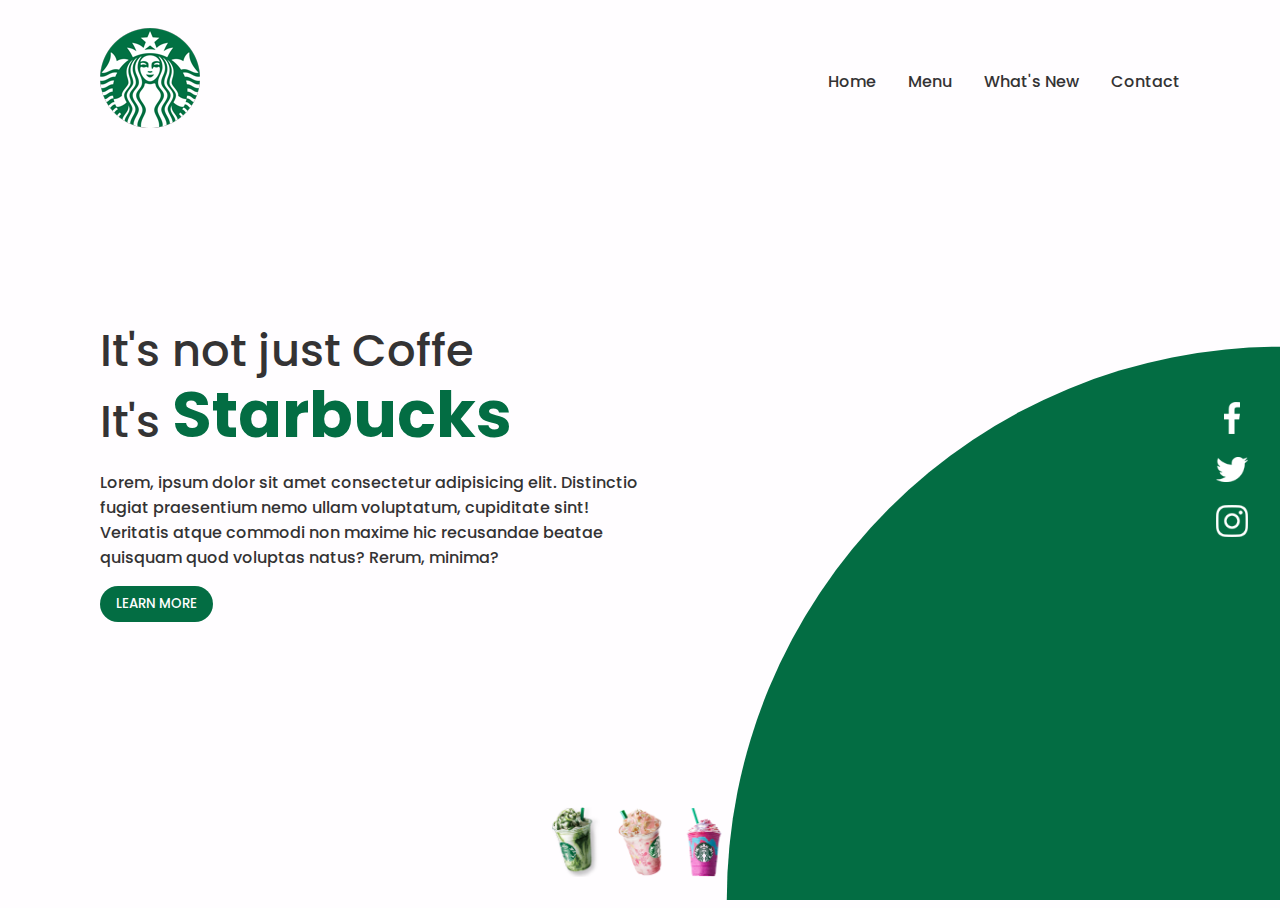
<file: index.html>
<!DOCTYPE html>
<html lang="pt-br">
  <head>
    <meta charset="UTF-8" />
    <meta name="viewport" content="width=device-width, initial-scale=1.0" />
    <link rel="stylesheet" href="style.css" />
    <title>Starbucks</title>
  </head>
  <body>
    <div id="circle"></div>
    <header>
      <div class="logo">
        <a href="#"><img src="./img/logo.png" alt="logo starbucks" /></a>
      </div>
      <div class="nav">
        <ul>
          <li>
            <a href="#">Home</a>
          </li>
          <li>
            <a href="#">Menu</a>
          </li>
          <li>
            <a href="#">What's New</a>
          </li>
          <li>
            <a href="#">Contact</a>
          </li>
        </ul>
      </div>
    </header>

    <main>
      <div class="text-content">
        <h2>
          It's not just Coffe <br />It's
          <span id="text-starbucks"> Starbucks </span>
        </h2>
        <p>
          Lorem, ipsum dolor sit amet consectetur adipisicing elit. Distinctio
          fugiat praesentium nemo ullam voluptatum, cupiditate sint! Veritatis
          atque commodi non maxime hic recusandae beatae quisquam quod voluptas
          natus? Rerum, minima?
        </p>
        <button id="btn">learn more</button>
      </div>
      <div id="img-content">
        <img class="show-animation" src="./img/img1.png" alt="Coffe Green" />
      </div>
      <div class="sci">
        <ul>
          <li>
            <a href="#">
              <img src="./img/facebook.png" alt="facebook" />
            </a>
          </li>
          <li>
            <a href="#">
              <img src="./img/twitter.png" alt="twitter" />
            </a>
          </li>
          <li>
            <a href="#">
              <img src="./img/instagram.png" alt="instagram" />
            </a>
          </li>
        </ul>
      </div>
    </main>

    <footer>
      <div class="list-items">
        <ul>
          <li onclick="handleChanges('./img/img1.png', '#036D43')">
            <img src="./img/thumb1.png" alt="Coffe 1" />
          </li>
          <li onclick="handleChanges('./img/img2.png', '#DA6A8C')">
            <img src="./img/thumb2.png" alt="Coffe 2" />
          </li>
          <li onclick="handleChanges('./img/img3.png', '#CA4CA5')">
            <img src="./img/thumb3.png" alt="Coffe 3" />
          </li>
        </ul>
      </div>
    </footer>

    <script>
      let btn = document.getElementById("btn");
      let starbucks = document.getElementById("text-starbucks");
      let img = document.getElementById("img-content").querySelector("img");
      let circle = document.getElementById("circle");

      function handleChanges(image, color) {
        img.removeAttribute("class");
        setTimeout(() => {
          btn.style.background = color;
          starbucks.style.color = color;
          circle.style.background = color;
          img.setAttribute("src", image);
          img.classList.add("show-animation");
        }, 30);
      }
    </script>
  </body>
</html>
</file>
<file: style.css>
@import url("https://fonts.googleapis.com/css2?family=Poppins:wght@300;400;500;600;700;800;900&display=swap");

* {
  margin: 0;
  padding: 0;
  font-family: "Poppins", sans-serif;
  box-sizing: border-box;
  list-style-type: none;
  text-decoration: none;
  color: #343334;
  font-weight: 500;
}

body {
  display: flex;
  flex-direction: column;
  background: #fffdff;
  height: 100vh;
}

#circle {
  position: absolute;
  content: "";
  /* transition: 0.3 ease-in-out; */
  width: 100%;
  height: 100%;
  background: #036d43;
  clip-path: circle(50% at 100% 100%);
  z-index: -1;
}

header {
  display: flex;
  padding: 28px 100px;
  justify-content: space-between;
  align-items: center;
}

header ul {
  display: flex;
  gap: 32px;
}

main {
  position: relative;
  padding: 0 100px;
  display: flex;
  align-items: center;
  justify-content: space-between;
  flex: 1;
}

.text-content {
  max-width: 50%;
}

.text-content h2 {
  font-size: 2.8rem;
  line-height: 1.2;
  margin-bottom: 16px;
}

#text-starbucks {
  font-size: 4rem;
  font-weight: bold;
  color: #036d43;
}

.text-content p {
  font-size: 1rem;
  max-width: 700px;
}

.text-content #btn {
  border: none;
  cursor: pointer;
  padding: 8px 16px;
  border-radius: 40px;
  background: #036d43;
  margin-top: 16px;
  color: #fffdff;
  text-transform: uppercase;
}

#img-content {
  display: flex;
  padding: 20px 60px;
  justify-content: center;
}

#img-content img {
  transform: translateX(60px);
  opacity: 0;
  max-width: 400px;
}

.show-animation {
  animation: showCoffe 0.4s ease-in-out forwards;
}

.sci {
  position: absolute;
  right: 0;
  padding: 32px;
}

.sci ul {
  display: flex;
  flex-direction: column;
  align-items: center;
  gap: 16px;
}

.sci img {
  max-width: 32px;
  max-height: 32px;
  filter: invert(1);
}

footer {
  padding: 24px 0;
  display: flex;
  justify-content: center;
}

footer ul {
  display: flex;
  align-items: center;
  gap: 16px;
}

footer ul li {
  cursor: pointer;
  transition: all 0.3s ease-in-out;
}

footer ul li img {
  max-width: 48px;
}

footer ul li:hover {
  transform: translateY(-20px);
}

@keyframes showCoffe {
  to {
    transform: translateX(0px);
    opacity: 1;
  }
}
</file>
